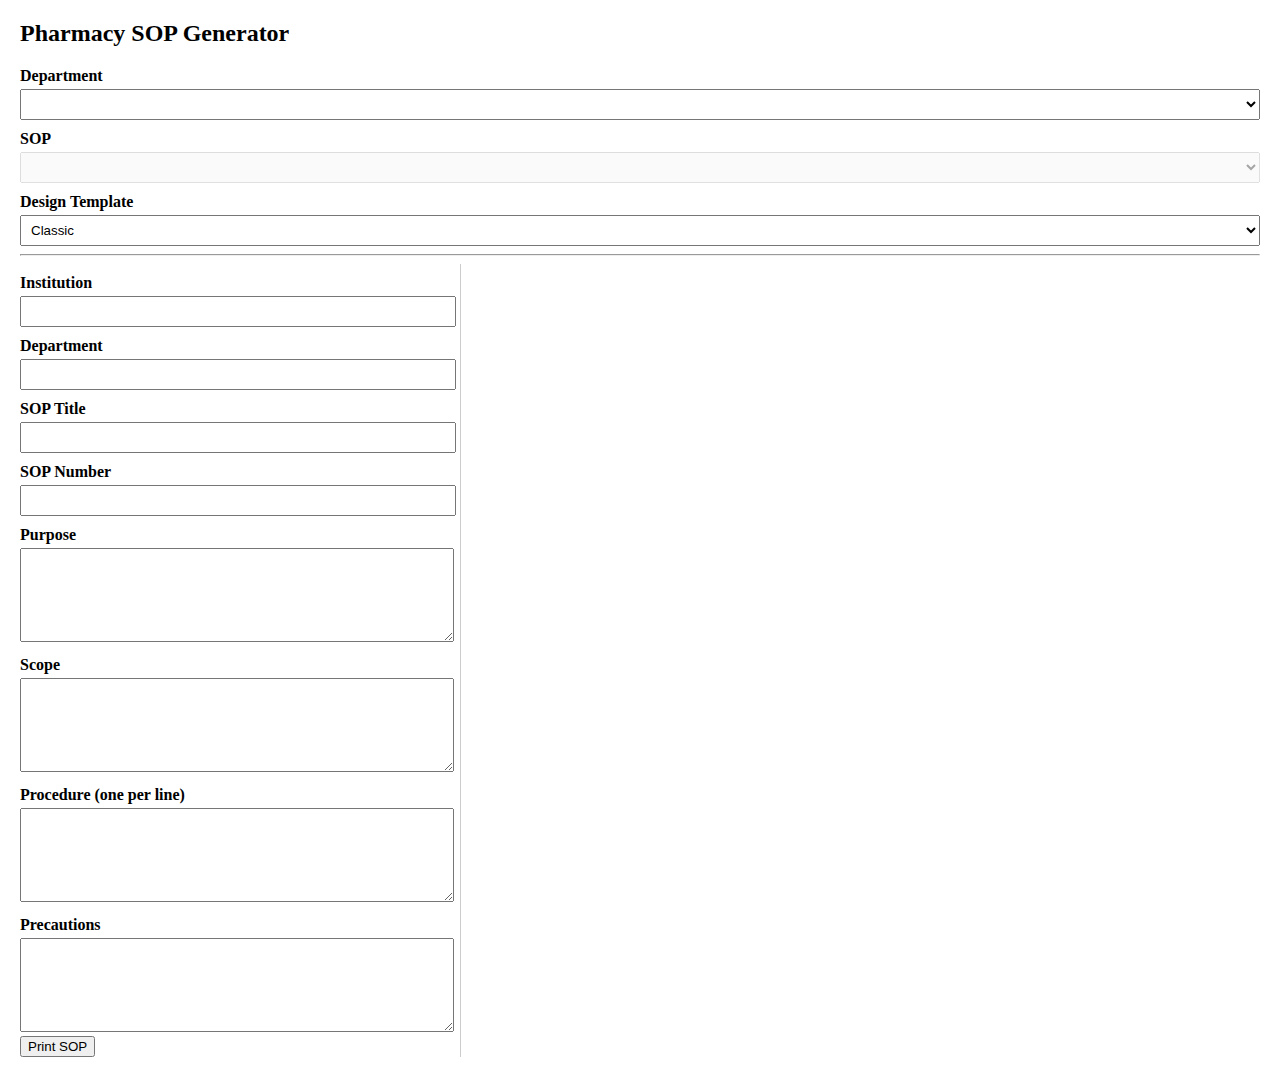
<file: index.html>
<!DOCTYPE html>
<html lang="en">
<head>
  <meta charset="UTF-8">
  <title>Pharmacy SOP Generator</title>

  <link rel="stylesheet" href="css/print-a4.css">

  <style>
    body {
      font-family: "Times New Roman", serif;
      margin: 20px;
    }

    label {
      display: block;
      margin-top: 10px;
      font-weight: bold;
    }

    input, textarea, select {
      width: 100%;
      padding: 6px;
      margin-top: 4px;
    }

    textarea {
      min-height: 80px;
    }

    .layout {
      display: grid;
      grid-template-columns: 420px 1fr;
      gap: 20px;
    }

    #preview {
      border-left: 1px solid #ccc;
      padding-left: 20px;
    }
  </style>
</head>

<body>

<h2>Pharmacy SOP Generator</h2>

<label>
  Department
  <select id="departmentSelect"></select>
</label>

<label>
  SOP
  <select id="sopSelect" disabled></select>
</label>

<label>
  Design Template
  <select id="templateSelect">
  <option value="sop-a4-classic.html">Classic</option>
  <option value="sop-a4-naac.html">NAAC Format</option>
  <option value="sop-a4-pci.html">PCI Format</option>
  <option value="sop-a4-iso.html">ISO Format</option>
</select>
</label>

<hr>

<div class="layout">

  <!-- EDITOR -->
  <div>
    <label>Institution</label>
    <input id="institute">

    <label>Department</label>
    <input id="department">

    <label>SOP Title</label>
    <input id="title">

    <label>SOP Number</label>
    <input id="sopNumber">

    <label>Purpose</label>
    <textarea id="purpose"></textarea>

    <label>Scope</label>
    <textarea id="scope"></textarea>

    <label>Procedure (one per line)</label>
    <textarea id="procedure"></textarea>

    <label>Precautions</label>
    <textarea id="precautions"></textarea>

    <button onclick="window.print()">Print SOP</button>
  </div>

  <!-- PREVIEW -->
  <div id="preview"></div>

</div>

<script src="js/template-engine.js"></script>
<script src="js/sop-engine.js"></script>

</body>
</html>
</file>
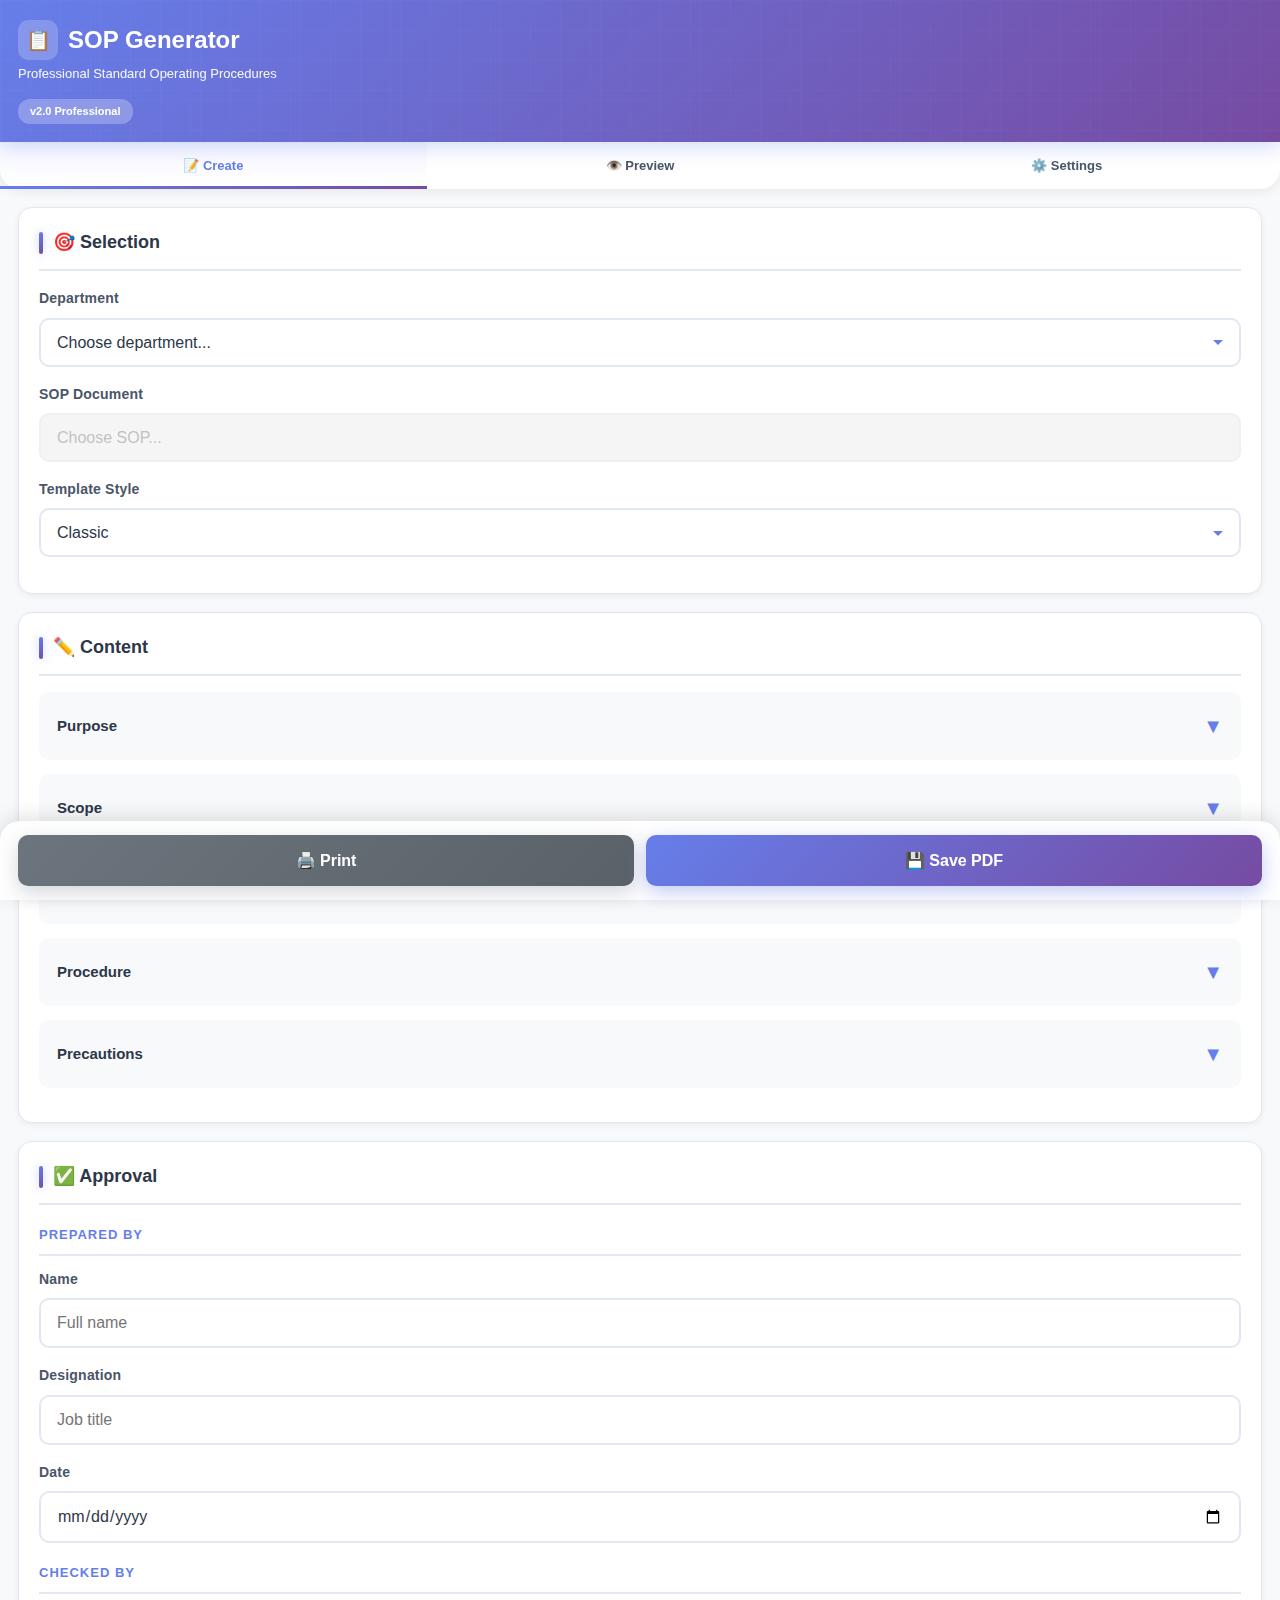
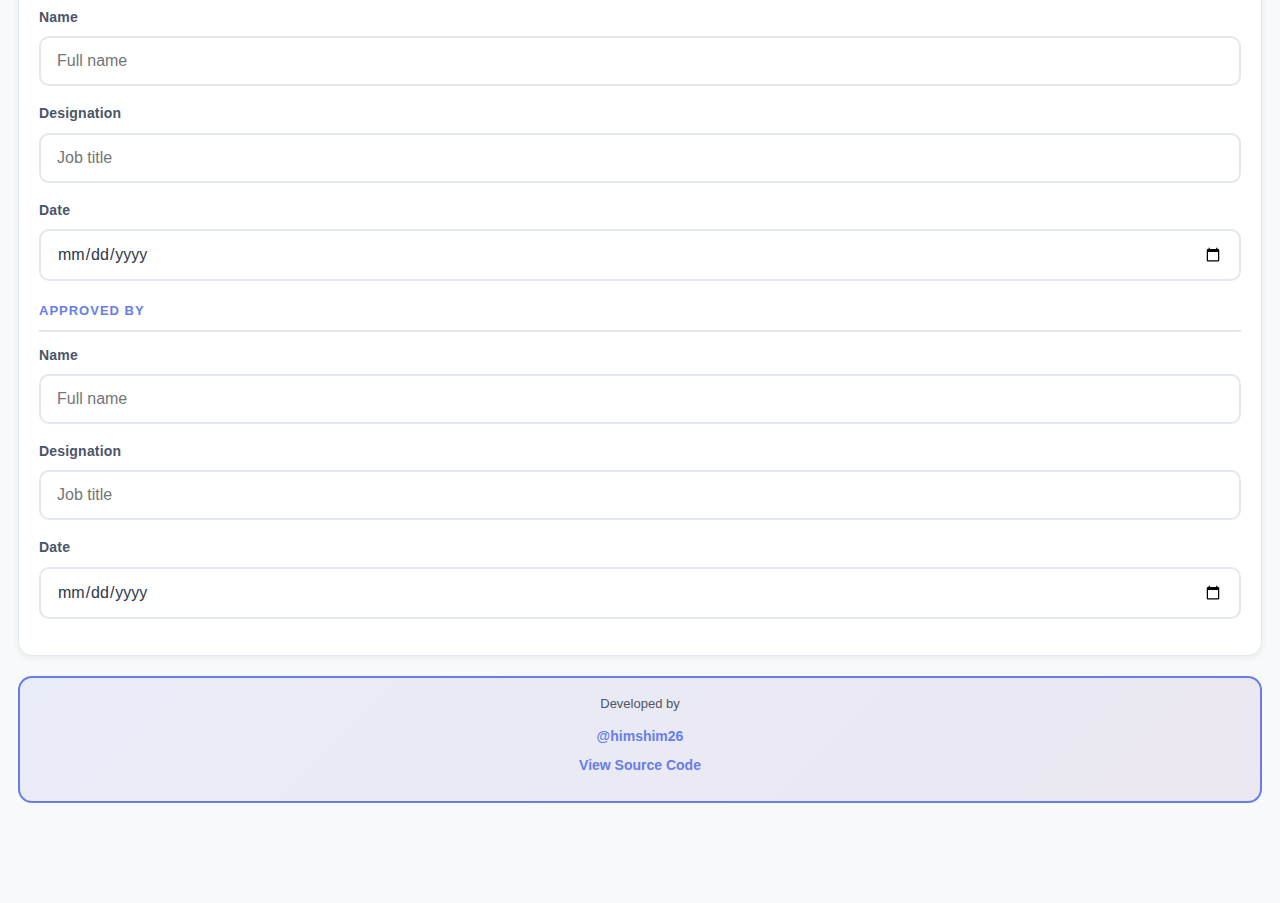
<file: partials/ui-mobile.html>
<!DOCTYPE html>
<html lang="en">
<head>
    <meta charset="UTF-8">
    <style>
        * {
            margin: 0;
            padding: 0;
            box-sizing: border-box;
            -webkit-tap-highlight-color: transparent;
        }

        :root {
            --primary-gradient: linear-gradient(135deg, #667eea 0%, #764ba2 100%);
            --accent-gradient: linear-gradient(135deg, #f093fb 0%, #f5576c 100%);
            --primary-color: #667eea;
            --primary-dark: #5568d3;
            --accent-color: #f5576c;
            --bg-light: #f8f9fa;
            --text-dark: #2d3748;
            --text-medium: #4a5568;
            --text-light: #718096;
            --border-color: #e2e8f0;
            --shadow-sm: 0 2px 6px rgba(0,0,0,0.06);
            --shadow-md: 0 4px 12px rgba(0,0,0,0.1);
            --shadow-lg: 0 8px 24px rgba(0,0,0,0.15);
            --radius-sm: 10px;
            --radius-md: 14px;
            --radius-lg: 18px;
        }

        body {
            font-family: -apple-system, BlinkMacSystemFont, 'SF Pro Display', 'Segoe UI', Roboto, sans-serif;
            background: var(--bg-light);
            overflow-x: hidden;
            line-height: 1.6;
        }

        /* PREMIUM MOBILE HEADER */
        .mobile-header {
            background: var(--primary-gradient);
            color: white;
            padding: 20px 18px 18px;
            position: sticky;
            top: 0;
            z-index: 1000;
            box-shadow: 0 4px 20px rgba(102, 126, 234, 0.3);
            position: relative;
            overflow: hidden;
        }

        .mobile-header::before {
            content: '';
            position: absolute;
            top: 0;
            left: 0;
            right: 0;
            bottom: 0;
            background: url('data:image/svg+xml,<svg width="100" height="100" xmlns="http://www.w3.org/2000/svg"><defs><pattern id="grid" width="30" height="30" patternUnits="userSpaceOnUse"><path d="M 30 0 L 0 0 0 30" fill="none" stroke="rgba(255,255,255,0.08)" stroke-width="1"/></pattern></defs><rect width="100" height="100" fill="url(%23grid)"/></svg>');
            opacity: 0.5;
        }

        .header-content {
            position: relative;
            z-index: 1;
        }

        .mobile-header h1 {
            font-size: 24px;
            font-weight: 700;
            margin-bottom: 4px;
            display: flex;
            align-items: center;
            gap: 10px;
        }

        .logo-badge {
            width: 40px;
            height: 40px;
            background: rgba(255,255,255,0.2);
            border-radius: 10px;
            display: flex;
            align-items: center;
            justify-content: center;
            font-size: 20px;
            backdrop-filter: blur(10px);
        }

        .mobile-header p {
            font-size: 13px;
            opacity: 0.95;
            margin-bottom: 12px;
        }

        .header-badge {
            display: inline-block;
            background: rgba(255,255,255,0.25);
            padding: 4px 12px;
            border-radius: 12px;
            font-size: 11px;
            font-weight: 600;
            backdrop-filter: blur(10px);
        }

        /* TAB NAVIGATION */
        .tab-navigation {
            display: flex;
            background: white;
            position: sticky;
            top: 116px;
            z-index: 999;
            box-shadow: 0 2px 12px rgba(0,0,0,0.08);
            border-radius: 0 0 20px 20px;
        }

        .tab-btn {
            flex: 1;
            padding: 16px;
            border: none;
            background: transparent;
            font-size: 13px;
            font-weight: 600;
            color: var(--text-medium);
            cursor: pointer;
            transition: all 0.3s cubic-bezier(0.4, 0, 0.2, 1);
            position: relative;
        }

        .tab-btn::after {
            content: '';
            position: absolute;
            bottom: 0;
            left: 0;
            right: 0;
            height: 3px;
            background: var(--primary-gradient);
            transform: scaleX(0);
            transition: transform 0.3s;
        }

        .tab-btn.active {
            color: var(--primary-color);
            background: linear-gradient(180deg, rgba(102, 126, 234, 0.05) 0%, transparent 100%);
        }

        .tab-btn.active::after {
            transform: scaleX(1);
        }

        .tab-btn:active {
            transform: scale(0.95);
        }

        /* CONTENT */
        .mobile-content {
            padding: 18px;
            padding-bottom: 100px;
        }

        .tab-panel {
            display: none;
        }

        .tab-panel.active {
            display: block;
            animation: slideIn 0.4s cubic-bezier(0.4, 0, 0.2, 1);
        }

        @keyframes slideIn {
            from {
                opacity: 0;
                transform: translateY(20px);
            }
            to {
                opacity: 1;
                transform: translateY(0);
            }
        }

        /* PREMIUM CARDS */
        .card {
            background: white;
            border-radius: var(--radius-md);
            padding: 20px;
            margin-bottom: 18px;
            box-shadow: var(--shadow-sm);
            border: 1px solid var(--border-color);
            transition: all 0.3s;
        }

        .card:active {
            transform: scale(0.98);
        }

        .card-title {
            font-size: 18px;
            font-weight: 700;
            color: var(--text-dark);
            margin-bottom: 16px;
            display: flex;
            align-items: center;
            gap: 10px;
            padding-bottom: 12px;
            border-bottom: 2px solid var(--border-color);
        }

        .card-title::before {
            content: '';
            width: 4px;
            height: 22px;
            background: var(--primary-gradient);
            border-radius: 2px;
            box-shadow: 0 0 10px rgba(102, 126, 234, 0.4);
        }

        /* FORM ELEMENTS */
        .form-group {
            margin-bottom: 16px;
        }

        label {
            display: block;
            font-size: 14px;
            font-weight: 600;
            color: var(--text-medium);
            margin-bottom: 8px;
            letter-spacing: 0.2px;
        }

        input[type="text"],
        input[type="date"],
        select,
        textarea {
            width: 100%;
            padding: 14px 16px;
            border: 2px solid var(--border-color);
            border-radius: var(--radius-sm);
            font-size: 16px;
            font-family: inherit;
            background: white;
            color: var(--text-dark);
            transition: all 0.3s;
        }

        input:focus,
        select:focus,
        textarea:focus {
            outline: none;
            border-color: var(--primary-color);
            background: linear-gradient(180deg, rgba(102, 126, 234, 0.02) 0%, white 100%);
            box-shadow: 0 0 0 4px rgba(102, 126, 234, 0.1);
        }

        select {
            appearance: none;
            background-image: url("data:image/svg+xml,%3Csvg xmlns='http://www.w3.org/2000/svg' width='14' height='14' viewBox='0 0 14 14'%3E%3Cpath fill='%23667eea' d='M7 10L2 5h10z'/%3E%3C/svg%3E");
            background-repeat: no-repeat;
            background-position: right 14px center;
            padding-right: 42px;
            cursor: pointer;
        }

        textarea {
            resize: vertical;
            min-height: 110px;
            line-height: 1.6;
        }

        /* EXPANDABLE SECTIONS */
        .expandable {
            margin-bottom: 14px;
        }

        .expandable-header {
            background: var(--bg-light);
            padding: 16px;
            border-radius: var(--radius-sm);
            display: flex;
            justify-content: space-between;
            align-items: center;
            cursor: pointer;
            border: 2px solid transparent;
            transition: all 0.3s;
            user-select: none;
        }

        .expandable-header:active {
            transform: scale(0.98);
        }

        .expandable.open .expandable-header {
            background: linear-gradient(135deg, rgba(102, 126, 234, 0.1), rgba(118, 75, 162, 0.1));
            border-color: var(--primary-color);
            border-radius: var(--radius-sm) var(--radius-sm) 0 0;
        }

        .expandable-header h3 {
            font-size: 15px;
            font-weight: 600;
            color: var(--text-dark);
        }

        .expand-icon {
            transition: transform 0.4s cubic-bezier(0.4, 0, 0.2, 1);
            color: var(--primary-color);
            font-size: 20px;
            font-weight: bold;
        }

        .expandable.open .expand-icon {
            transform: rotate(180deg);
        }

        .expandable-content {
            max-height: 0;
            overflow: hidden;
            transition: max-height 0.4s cubic-bezier(0.4, 0, 0.2, 1);
        }

        .expandable.open .expandable-content {
            max-height: 600px;
            padding: 16px;
            border: 2px solid var(--border-color);
            border-top: none;
            border-radius: 0 0 var(--radius-sm) var(--radius-sm);
            background: white;
        }

        /* TOGGLE SWITCHES */
        .toggle-list {
            display: grid;
            gap: 12px;
        }

        .toggle-item {
            display: flex;
            align-items: center;
            justify-content: space-between;
            padding: 14px 16px;
            background: var(--bg-light);
            border-radius: var(--radius-sm);
            border: 2px solid transparent;
            transition: all 0.3s;
        }

        .toggle-item:active {
            transform: scale(0.98);
        }

        .toggle-item.active {
            background: linear-gradient(135deg, rgba(102, 126, 234, 0.1), rgba(118, 75, 162, 0.1));
            border-color: var(--primary-color);
        }

        .toggle-item label {
            margin: 0;
            font-size: 15px;
            flex: 1;
            cursor: pointer;
        }

        .toggle-switch {
            position: relative;
            width: 52px;
            height: 30px;
        }

        .toggle-switch input {
            opacity: 0;
            width: 0;
            height: 0;
        }

        .slider {
            position: absolute;
            cursor: pointer;
            top: 0;
            left: 0;
            right: 0;
            bottom: 0;
            background: #cbd5e0;
            transition: 0.4s;
            border-radius: 30px;
            box-shadow: inset 0 2px 4px rgba(0,0,0,0.1);
        }

        .slider:before {
            position: absolute;
            content: "";
            height: 24px;
            width: 24px;
            left: 3px;
            bottom: 3px;
            background: white;
            transition: 0.4s;
            border-radius: 50%;
            box-shadow: 0 2px 6px rgba(0,0,0,0.2);
        }

        input:checked + .slider {
            background: var(--primary-gradient);
        }

        input:checked + .slider:before {
            transform: translateX(22px);
        }

        /* PREVIEW */
        #preview-wrapper {
            background: linear-gradient(135deg, #f5f7fa 0%, #c3cfe2 100%);
            border-radius: var(--radius-md);
            padding: 20px;
            overflow-x: auto;
            box-shadow: inset 0 2px 10px rgba(0,0,0,0.05);
        }

        #preview {
            background: white;
            padding: 20px;
            min-height: 500px;
            border-radius: var(--radius-sm);
            box-shadow: 0 8px 24px rgba(0,0,0,0.15);
            font-size: 13px;
            animation: fadeIn 0.5s;
        }

        @keyframes fadeIn {
            from { opacity: 0; }
            to { opacity: 1; }
        }

        /* BOTTOM ACTION BAR */
        .bottom-action-bar {
            position: fixed;
            bottom: 0;
            left: 0;
            right: 0;
            background: white;
            padding: 14px 18px;
            padding-bottom: calc(14px + env(safe-area-inset-bottom));
            box-shadow: 0 -4px 20px rgba(0, 0, 0, 0.12);
            display: flex;
            gap: 12px;
            z-index: 1000;
            border-radius: 20px 20px 0 0;
        }

        .action-btn {
            flex: 1;
            padding: 16px;
            border: none;
            border-radius: var(--radius-sm);
            font-size: 16px;
            font-weight: 700;
            cursor: pointer;
            transition: all 0.3s;
            display: flex;
            align-items: center;
            justify-content: center;
            gap: 8px;
            position: relative;
            overflow: hidden;
        }

        .action-btn::before {
            content: '';
            position: absolute;
            top: 50%;
            left: 50%;
            width: 0;
            height: 0;
            border-radius: 50%;
            background: rgba(255,255,255,0.4);
            transform: translate(-50%, -50%);
            transition: width 0.6s, height 0.6s;
        }

        .action-btn:active::before {
            width: 300px;
            height: 300px;
        }

        .btn-primary {
            background: var(--primary-gradient);
            color: white;
            box-shadow: 0 6px 20px rgba(102, 126, 234, 0.4);
        }

        .btn-primary:active {
            transform: scale(0.96);
        }

        .btn-secondary {
            background: linear-gradient(135deg, #6c757d 0%, #5a6268 100%);
            color: white;
            box-shadow: 0 6px 20px rgba(108, 117, 125, 0.3);
        }

        .btn-secondary:active {
            transform: scale(0.96);
        }

        /* SUBSECTIONS */
        .subsection-title {
            font-size: 13px;
            font-weight: 700;
            color: var(--primary-color);
            margin: 20px 0 12px;
            padding-bottom: 8px;
            border-bottom: 2px solid var(--border-color);
            text-transform: uppercase;
            letter-spacing: 1px;
        }

        /* EMPTY STATE */
        .empty-state {
            text-align: center;
            padding: 60px 20px;
            color: var(--text-light);
        }

        .empty-state-icon {
            font-size: 56px;
            margin-bottom: 16px;
            animation: float 3s ease-in-out infinite;
        }

        @keyframes float {
            0%, 100% { transform: translateY(0); }
            50% { transform: translateY(-10px); }
        }

        .empty-state p {
            font-size: 15px;
            font-weight: 500;
        }

        /* CREDIT BADGE */
        .credit-badge {
            background: linear-gradient(135deg, rgba(102, 126, 234, 0.1), rgba(118, 75, 162, 0.1));
            border: 2px solid var(--primary-color);
            border-radius: var(--radius-md);
            padding: 16px;
            text-align: center;
            margin-top: 20px;
        }

        .credit-badge p {
            font-size: 13px;
            color: var(--text-medium);
            margin-bottom: 8px;
        }

        .credit-badge a {
            color: var(--primary-color);
            text-decoration: none;
            font-weight: 700;
            font-size: 14px;
            transition: all 0.3s;
        }

        .credit-badge a:active {
            color: var(--primary-dark);
        }

        /* DISABLED STATES */
        select:disabled,
        input:disabled {
            background: #f0f0f0;
            color: #999;
            cursor: not-allowed;
            opacity: 0.6;
        }

        /* SAFE AREAS */
        @supports(padding: max(0px)) {
            .mobile-header {
                padding-top: max(20px, env(safe-area-inset-top));
            }
        }
    </style>
</head>
<body>
    <header class="mobile-header">
        <div class="header-content">
            <h1>
                <span class="logo-badge">📋</span>
                SOP Generator
            </h1>
            <p>Professional Standard Operating Procedures</p>
            <span class="header-badge">v2.0 Professional</span>
        </div>
    </header>

    <nav class="tab-navigation">
        <button class="tab-btn active" onclick="switchTab(0)">📝 Create</button>
        <button class="tab-btn" onclick="switchTab(1)">👁️ Preview</button>
        <button class="tab-btn" onclick="switchTab(2)">⚙️ Settings</button>
    </nav>

    <div class="mobile-content">

        <div class="tab-panel active" id="tab-create">

            <div class="card">
                <h2 class="card-title">🎯 Selection</h2>
                <div class="form-group">
                    <label for="departmentSelect">Department</label>
                    <select id="departmentSelect">
                        <option value="">Choose department...</option>
                    </select>
                </div>
                <div class="form-group">
                    <label for="sopSelect">SOP Document</label>
                    <select id="sopSelect" disabled>
                        <option value="">Choose SOP...</option>
                    </select>
                </div>
                <div class="form-group">
                    <label for="templateSelect">Template Style</label>
                    <select id="templateSelect">
                        <option value="sop-a4-classic.html">Classic</option>
                        <option value="sop-a4-iso.html">ISO</option>
                        <option value="sop-a4-naac.html">NAAC</option>
                        <option value="sop-a4-pci.html">PCI</option>
                    </select>
                </div>
            </div>

            <div class="card" id="sectionDocControl" style="display:none;">
                <h2 class="card-title">📄 Document Info</h2>
                <div class="form-group">
                    <label for="institute">Institute</label>
                    <input type="text" id="institute" placeholder="Institute name">
                </div>
                <div class="form-group">
                    <label for="department">Department</label>
                    <input type="text" id="department" placeholder="Department">
                </div>
                <div class="form-group">
                    <label for="title">Title</label>
                    <input type="text" id="title" placeholder="SOP title">
                </div>
                <div class="form-group">
                    <label for="sopNumber">SOP Number</label>
                    <input type="text" id="sopNumber" placeholder="e.g., SOP-001">
                </div>
                <div class="form-group">
                    <label for="revisionNo">Revision No</label>
                    <input type="text" id="revisionNo" placeholder="00">
                </div>
                <div class="form-group">
                    <label for="effectiveDate">Effective Date</label>
                    <input type="date" id="effectiveDate">
                </div>
                <div class="form-group">
                    <label for="revisionDate">Revision Date</label>
                    <input type="date" id="revisionDate">
                </div>
                <div class="form-group">
                    <label for="nextReviewDate">Next Review</label>
                    <input type="date" id="nextReviewDate">
                </div>
                <div class="form-group">
                    <label for="copyType">Copy Type</label>
                    <select id="copyType">
                        <option value="CONTROLLED">Controlled</option>
                        <option value="UNCONTROLLED">Uncontrolled</option>
                    </select>
                </div>
            </div>

            <div class="card">
                <h2 class="card-title">✏️ Content</h2>

                <div class="expandable">
                    <div class="expandable-header" onclick="toggleExpand(this)">
                        <h3>Purpose</h3>
                        <span class="expand-icon">▼</span>
                    </div>
                    <div class="expandable-content">
                        <textarea id="purpose" placeholder="Describe the purpose..."></textarea>
                    </div>
                </div>

                <div class="expandable">
                    <div class="expandable-header" onclick="toggleExpand(this)">
                        <h3>Scope</h3>
                        <span class="expand-icon">▼</span>
                    </div>
                    <div class="expandable-content">
                        <textarea id="scope" placeholder="Define the scope..."></textarea>
                    </div>
                </div>

                <div class="expandable">
                    <div class="expandable-header" onclick="toggleExpand(this)">
                        <h3>Responsibility</h3>
                        <span class="expand-icon">▼</span>
                    </div>
                    <div class="expandable-content">
                        <textarea id="responsibility" placeholder="List responsibilities..."></textarea>
                    </div>
                </div>

                <div class="expandable">
                    <div class="expandable-header" onclick="toggleExpand(this)">
                        <h3>Procedure</h3>
                        <span class="expand-icon">▼</span>
                    </div>
                    <div class="expandable-content">
                        <textarea id="procedure" placeholder="Steps (one per line)..."></textarea>
                    </div>
                </div>

                <div class="expandable">
                    <div class="expandable-header" onclick="toggleExpand(this)">
                        <h3>Precautions</h3>
                        <span class="expand-icon">▼</span>
                    </div>
                    <div class="expandable-content">
                        <textarea id="precautions" placeholder="Safety precautions..."></textarea>
                    </div>
                </div>
            </div>

            <div class="card" id="sectionApplicability" style="display:none;">
                <h2 class="card-title">🎯 Applicability</h2>
                <textarea id="applicability" placeholder="Define applicability..."></textarea>
            </div>

            <div class="card" id="sectionAbbreviations" style="display:none;">
                <h2 class="card-title">📝 Abbreviations</h2>
                <textarea id="abbreviations" placeholder="List abbreviations..."></textarea>
            </div>

            <div class="card" id="sectionReferences" style="display:none;">
                <h2 class="card-title">📚 References</h2>
                <textarea id="references" placeholder="List references..."></textarea>
            </div>

            <div class="card" id="sectionAnnexures" style="display:none;">
                <h2 class="card-title">📎 Annexures</h2>
                <textarea id="annexures" placeholder="List annexures..."></textarea>
            </div>

            <div class="card" id="sectionChangeHistory" style="display:none;">
                <h2 class="card-title">📊 Change History</h2>
                <textarea id="changeHistoryInput" placeholder="Format: Version|Date|Changes|Approved By"></textarea>
            </div>

            <div class="card">
                <h2 class="card-title">✅ Approval</h2>

                <div class="subsection-title">Prepared By</div>
                <div class="form-group">
                    <label for="preparedBy">Name</label>
                    <input type="text" id="preparedBy" placeholder="Full name">
                </div>
                <div class="form-group">
                    <label for="preparedDesig">Designation</label>
                    <input type="text" id="preparedDesig" placeholder="Job title">
                </div>
                <div class="form-group">
                    <label for="preparedDate">Date</label>
                    <input type="date" id="preparedDate">
                </div>

                <div class="subsection-title">Checked By</div>
                <div class="form-group">
                    <label for="checkedBy">Name</label>
                    <input type="text" id="checkedBy" placeholder="Full name">
                </div>
                <div class="form-group">
                    <label for="checkedDesig">Designation</label>
                    <input type="text" id="checkedDesig" placeholder="Job title">
                </div>
                <div class="form-group">
                    <label for="checkedDate">Date</label>
                    <input type="date" id="checkedDate">
                </div>

                <div class="subsection-title">Approved By</div>
                <div class="form-group">
                    <label for="approvedBy">Name</label>
                    <input type="text" id="approvedBy" placeholder="Full name">
                </div>
                <div class="form-group">
                    <label for="approvedDesig">Designation</label>
                    <input type="text" id="approvedDesig" placeholder="Job title">
                </div>
                <div class="form-group">
                    <label for="approvedDate">Date</label>
                    <input type="date" id="approvedDate">
                </div>
            </div>

            <div class="credit-badge">
                <p>Developed by</p>
                <a href="https://github.com/himshim26" target="_blank">@himshim26</a>
                <p style="margin-top: 6px; font-size: 12px;">
                    <a href="https://github.com/himshim/pharmacy-sop-docgen" target="_blank">View Source Code</a>
                </p>
            </div>
        </div>

        <div class="tab-panel" id="tab-preview">
            <div class="card">
                <h2 class="card-title">📄 Document Preview</h2>
                <div id="preview-wrapper">
                    <div id="preview">
                        <div id="preview-content">
                        <div class="empty-state">
                            <div class="empty-state-icon">📄</div>
                            <p>Select a department and SOP<br>to preview your document</p>
                        </div> 
                      </div>
                    </div>
                </div>
            </div>
        </div>

        <div class="tab-panel" id="tab-options">

            <div class="card">
                <h2 class="card-title">👁️ Section Visibility</h2>
                <div class="toggle-list">
                    <div class="toggle-item">
                        <label for="toggleDocControl">Document Control</label>
                        <div class="toggle-switch">
                            <input type="checkbox" id="toggleDocControl" checked>
                            <span class="slider"></span>
                        </div>
                    </div>
                    <div class="toggle-item">
                        <label for="toggleApplicability">Applicability</label>
                        <div class="toggle-switch">
                            <input type="checkbox" id="toggleApplicability">
                            <span class="slider"></span>
                        </div>
                    </div>
                    <div class="toggle-item">
                        <label for="toggleAbbreviations">Abbreviations</label>
                        <div class="toggle-switch">
                            <input type="checkbox" id="toggleAbbreviations">
                            <span class="slider"></span>
                        </div>
                    </div>
                    <div class="toggle-item">
                        <label for="toggleReferences">References</label>
                        <div class="toggle-switch">
                            <input type="checkbox" id="toggleReferences">
                            <span class="slider"></span>
                        </div>
                    </div>
                    <div class="toggle-item">
                        <label for="toggleAnnexures">Annexures</label>
                        <div class="toggle-switch">
                            <input type="checkbox" id="toggleAnnexures">
                            <span class="slider"></span>
                        </div>
                    </div>
                    <div class="toggle-item">
                        <label for="toggleChangeHistory">Change History</label>
                        <div class="toggle-switch">
                            <input type="checkbox" id="toggleChangeHistory">
                            <span class="slider"></span>
                        </div>
                    </div>
                </div>
            </div>

            <div class="card">
                <h2 class="card-title">⚙️ Field Visibility</h2>
                <div class="toggle-list">
                    <div class="toggle-item">
                        <label for="toggleSopNumber">SOP Number</label>
                        <div class="toggle-switch">
                            <input type="checkbox" id="toggleSopNumber" checked>
                            <span class="slider"></span>
                        </div>
                    </div>
                    <div class="toggle-item">
                        <label for="toggleEffectiveDate">Effective Date</label>
                        <div class="toggle-switch">
                            <input type="checkbox" id="toggleEffectiveDate" checked>
                            <span class="slider"></span>
                        </div>
                    </div>
                    <div class="toggle-item">
                        <label for="toggleRevisionDate">Revision Date</label>
                        <div class="toggle-switch">
                            <input type="checkbox" id="toggleRevisionDate" checked>
                            <span class="slider"></span>
                        </div>
                    </div>
                    <div class="toggle-item">
                        <label for="toggleCopyType">Copy Type</label>
                        <div class="toggle-switch">
                            <input type="checkbox" id="toggleCopyType" checked>
                            <span class="slider"></span>
                        </div>
                    </div>
                </div>
            </div>

            <div class="credit-badge">
                <p>Original Source Code</p>
                <a href="https://github.com/himshim/pharmacy-sop-docgen" target="_blank">himshim/pharmacy-sop-docgen</a>
                <p style="margin-top: 12px; font-size: 12px;">
                    Created by <a href="https://github.com/himshim26" target="_blank">@himshim26</a>
                </p>
            </div>

        </div>
    </div>

    <div class="bottom-action-bar">
        <button class="action-btn btn-secondary" onclick="window.print()">🖨️ Print</button>
        <button class="action-btn btn-primary" onclick="window.print()">💾 Save PDF</button>
    </div>

    <script>
        function switchTab(index) {
            const tabs = document.querySelectorAll('.tab-btn');
            const panels = document.querySelectorAll('.tab-panel');

            tabs.forEach((tab, i) => {
                tab.classList.toggle('active', i === index);
            });

            panels.forEach((panel, i) => {
                panel.classList.toggle('active', i === index);
            });
        }

        function toggleExpand(header) {
            const expandable = header.parentElement;
            expandable.classList.toggle('open');
        }

        // Add active class to toggle items when checked
        document.addEventListener('DOMContentLoaded', function() {
            const toggleItems = document.querySelectorAll('.toggle-item');
            toggleItems.forEach(item => {
                const checkbox = item.querySelector('input[type="checkbox"]');
                checkbox.addEventListener('change', function() {
                    if(this.checked) {
                        item.classList.add('active');
                    } else {
                        item.classList.remove('active');
                    }
                });
                // Set initial state
                if(checkbox.checked) {
                    item.classList.add('active');
                }
            });
        });
    </script>
</body>
</html>
</file>
<file: css/print-a4.css>
@page {
  size: A4;
  margin: 20mm;
}

.page {
  width: 210mm;
  min-height: 297mm;
}

.center {
  text-align: center;
}

table {
  width: 100%;
  border-collapse: collapse;
}

td {
  border: 1px solid black;
  padding: 6px;
}
</file>
